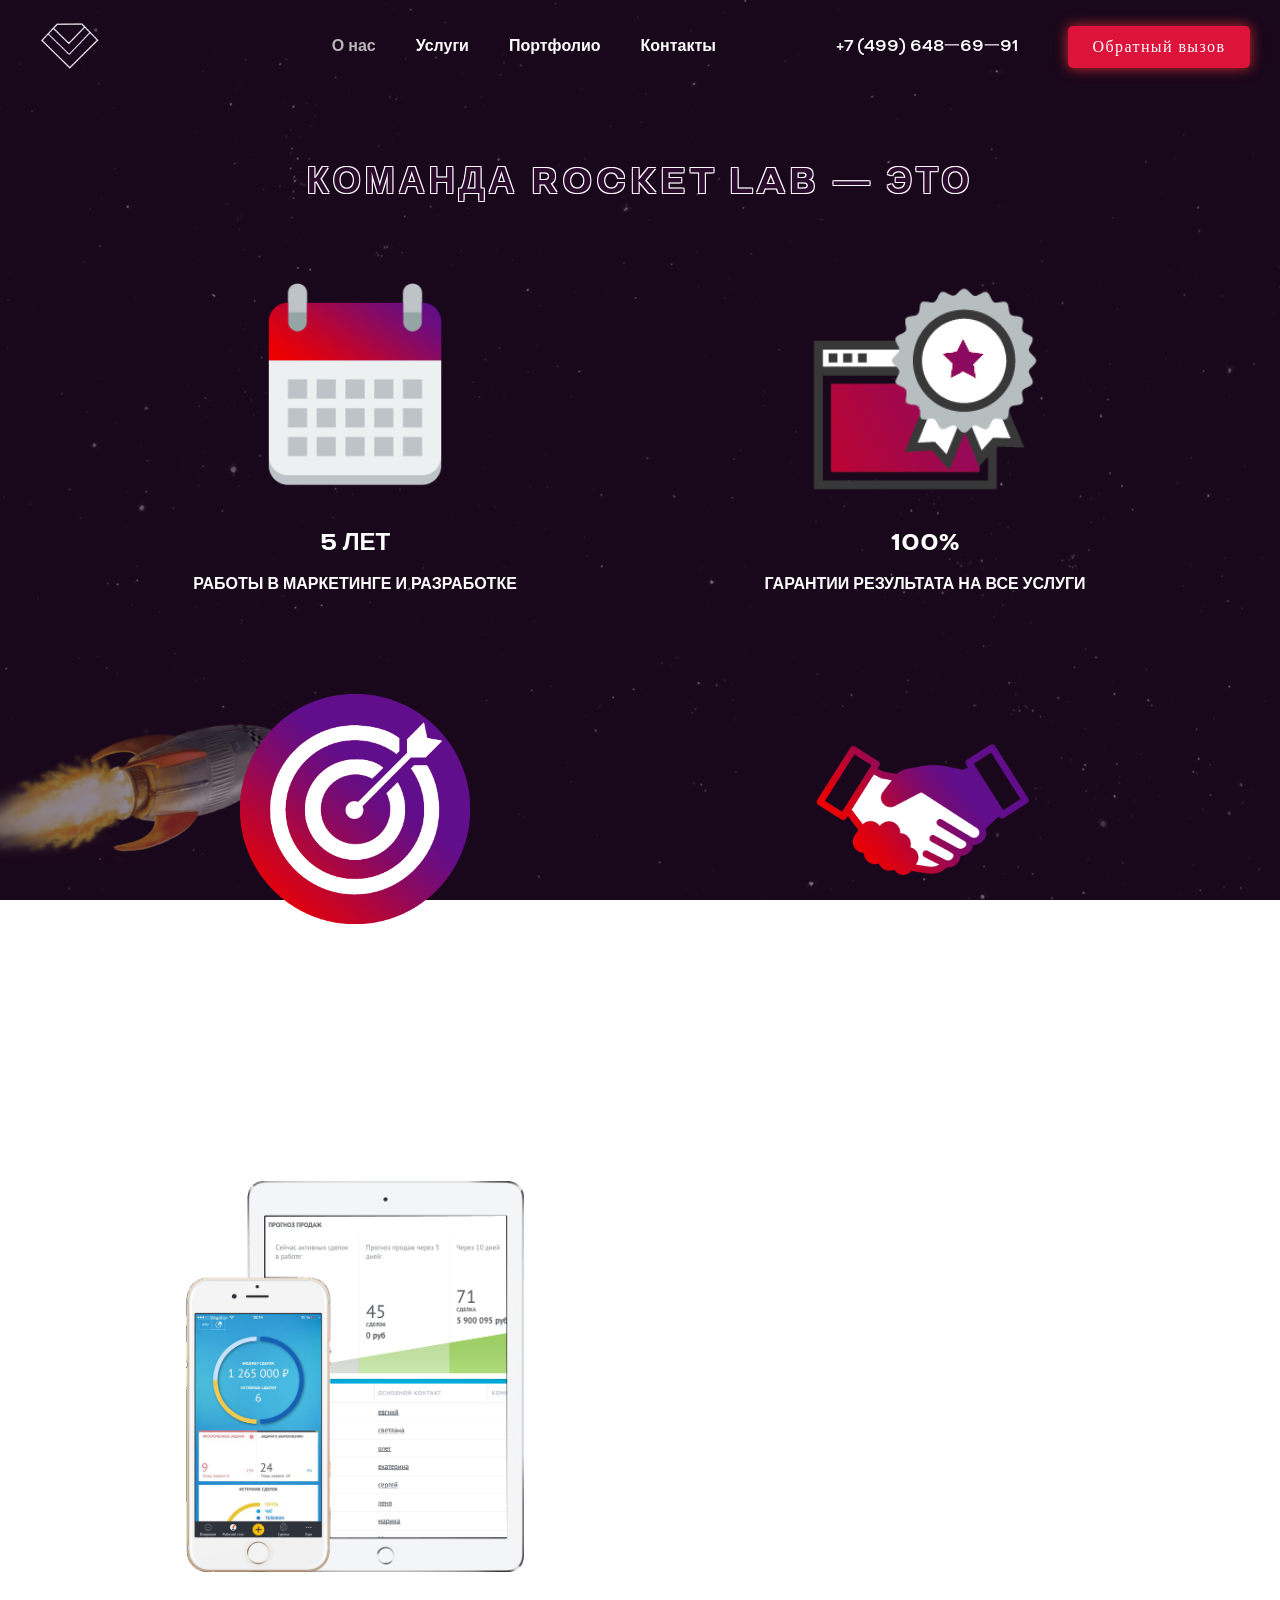
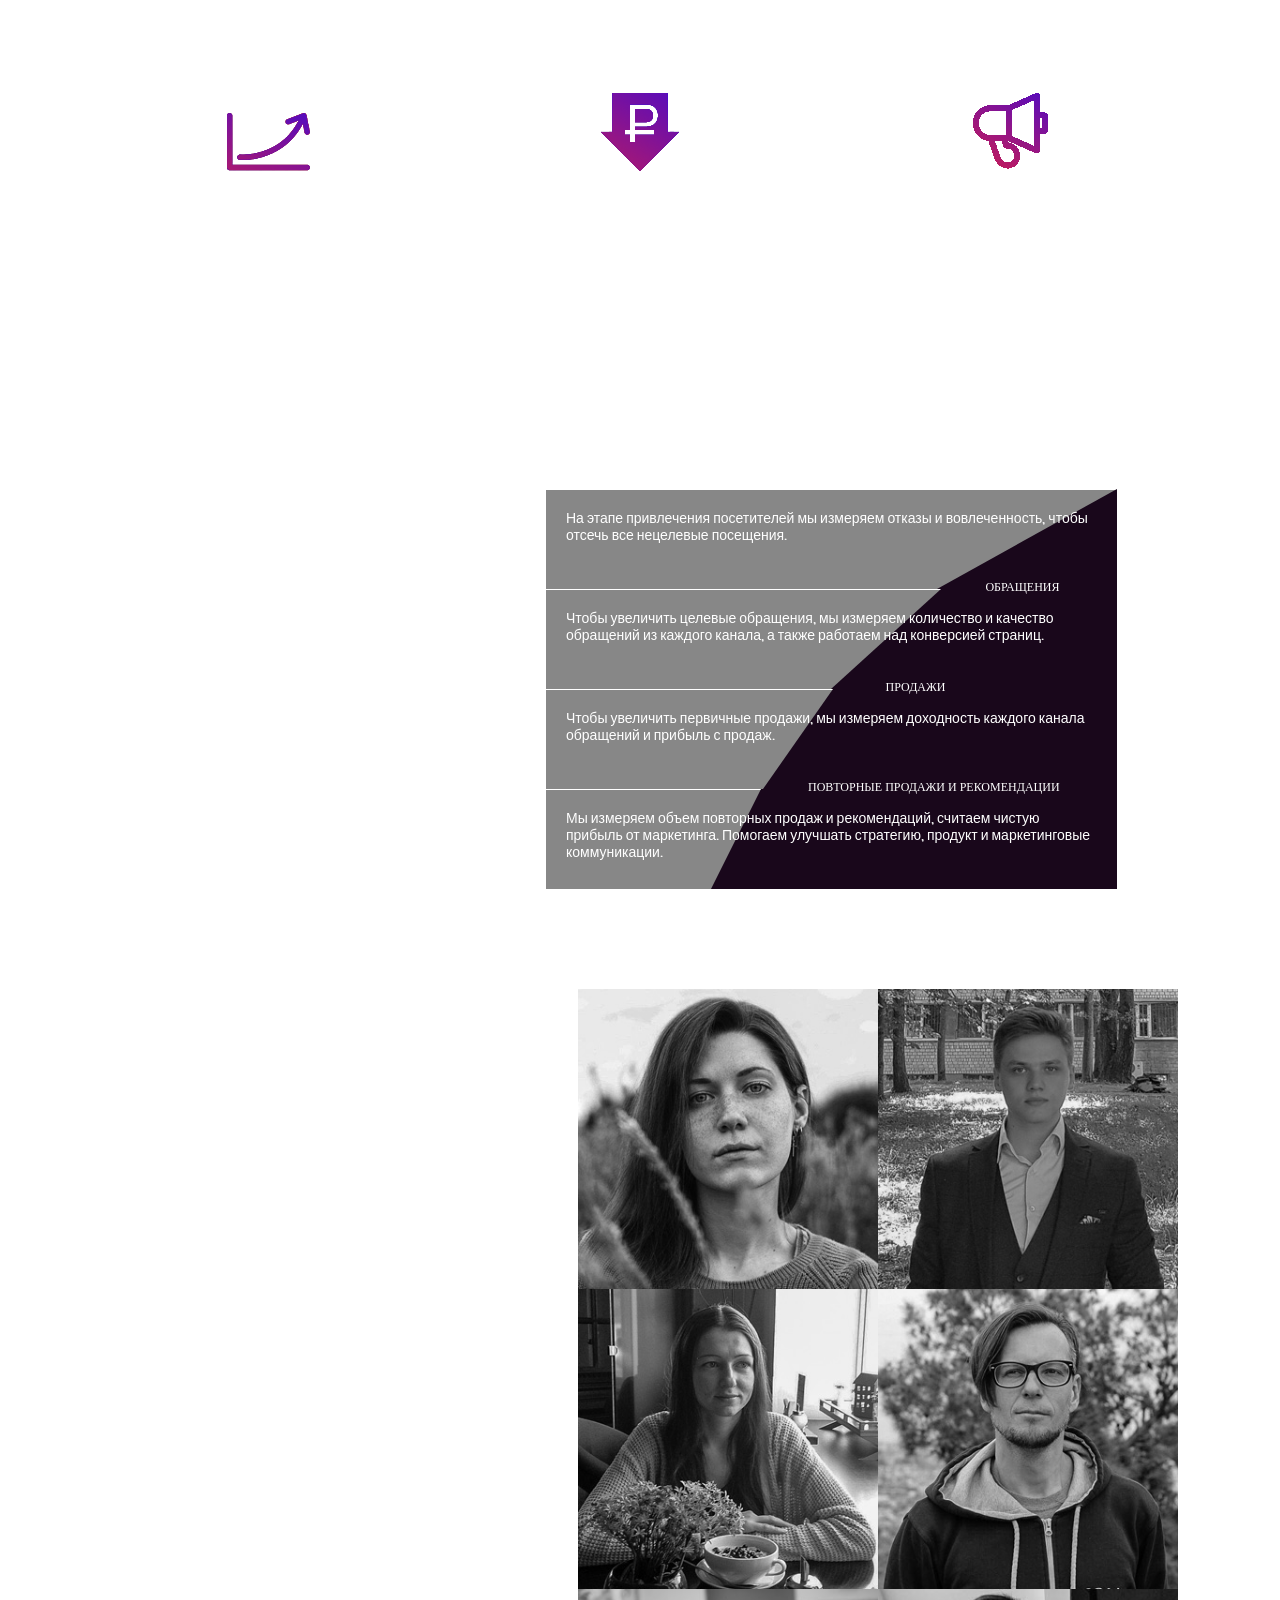
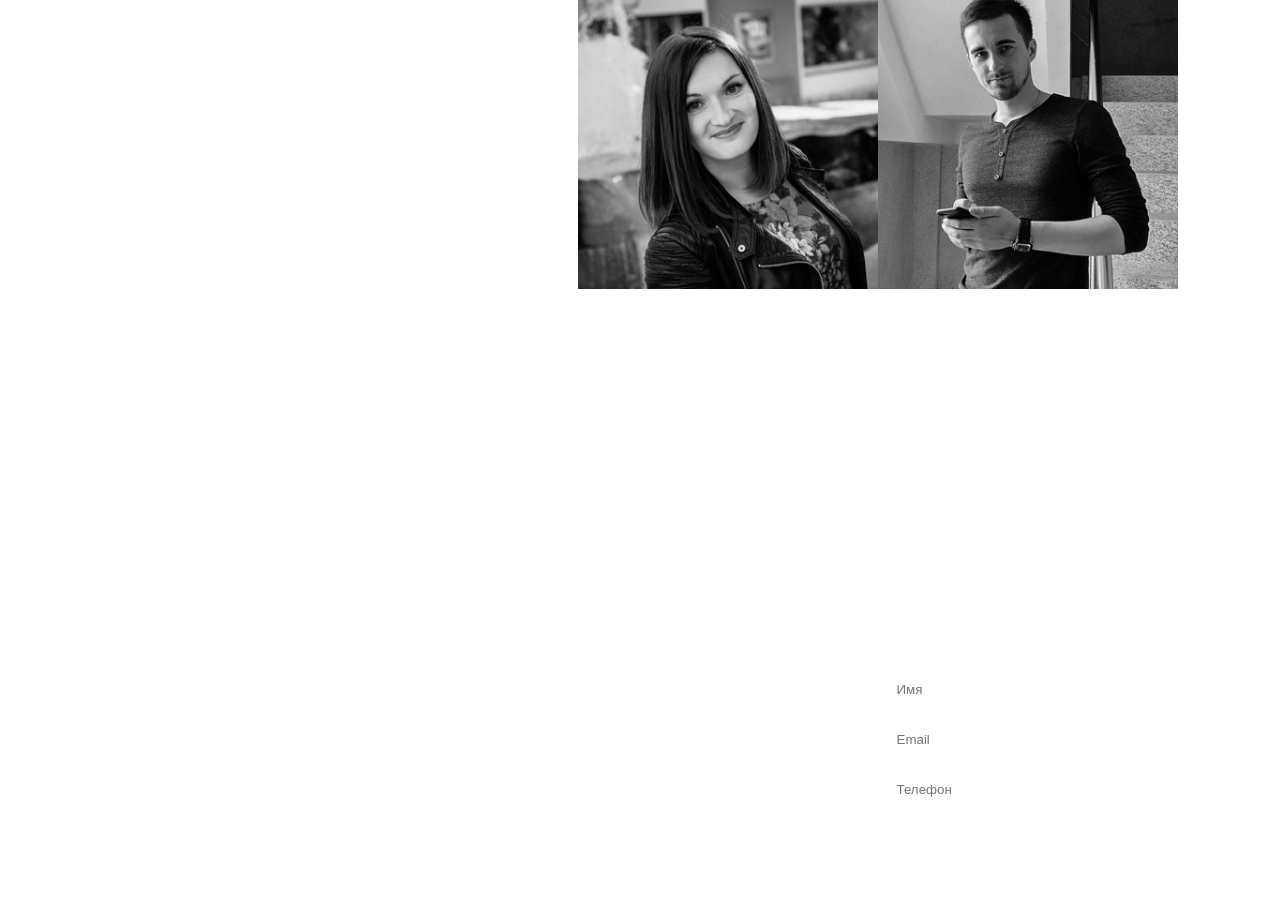
<file: about/index.html>
<!DOCTYPE html>
<html lang="ru">

<head>

    <meta charset="utf-8">

    <title>Rocket-Lab</title>
    <meta name="description" content="Привлечение клиентов в бизнес, технологиями будущего!">

    <meta http-equiv="X-UA-Compatible" content="IE=edge">
    <meta name="viewport" content="width=device-width, initial-scale=1, maximum-scale=1">

    <meta property="og:image" content="img/logoss.png">
    <link rel="shortcut icon" href="img/logoss.png" type="image/x-icon">

    <!-- Chrome, Firefox OS and Opera -->
    <meta name="theme-color" content="#19071b">
    <!-- Windows Phone -->
    <meta name="msapplication-navbutton-color" content="#19071b">
    <!-- iOS Safari -->
    <meta name="apple-mobile-web-app-status-bar-style" content="#19071b">

    <link rel="stylesheet" href="css/main.css">
    <link rel="stylesheet" href="css/animate.css">
    <link rel="stylesheet" href="css/hamburgers.min.css">
    <link rel="stylesheet" href="libs/mmenu/dist/jquery.mmenu.all.css">
</head>

<body>

    <div class="space"></div>
    <div class="stars"></div>
    <div class="twinkling"></div>
    <div id="my-page">
        <div id="phone-modal" class="modal">
            <div class="modal-content">
                <div class="row">
                    <div class="col-sm-12">
                        <span class="close">&times;</span>
                        <h1 class="h1">Оставьте заявку!</h1>
                        <h3 class="h3">Мы перезвоним Вам через 15 минут!</h3>
                    </div>
                    <div class="col-sm-12 modal-form">
                        <form action="mail.php" class="popupform" id="form_pop_5" method="post">
                            <input type="text" name="name" placeholder="Имя">
                            <input type="text" name="phone" placeholder="Телефон">
                            <input type="hidden" name="calc_type" class="calc_type" value="Офис">
                            <input type="hidden" name="calc_system_1" class="calc_system_1" value="">
                            <input type="hidden" name="calc_system_2" class="calc_system_2" value="">
                            <input type="hidden" name="calc_system_3" class="calc_system_3" value="">
                            <input type="hidden" name="ploshc" class="ploshc" value="">
                            <input type="file" id="uploaded_file2" name="uploaded_file2" style="display:none;">
                            <input class="sbmt" type="submit" value="Заказать звонок">
                            <input type="hidden" name="whatForm" value="Получить рассчет">
                        </form>
                    </div>
                </div>
            </div>
        </div>
        <div class="header container-fluid">
            <div class="col-12">
                <div class="circle"></div>
                <nav id="my-menu">
                    <a href="../main/index.html" class="logo"><img src="img/logosss.png" alt="logo"></a>
                    <ul style="width: 100%">
                        <li class="menu-item"><a href="../about/index.html" class="transition disabled">О нас</a></li>
                        <li class="menu-item"><a href="../amentions/index.html" class="transition">Услуги</a></li>
                        <li class="menu-item"><a href="../portfolio/index.html" class="transition">Портфолио</a></li>
                        <li class="menu-item"><a href="../contacts/index.html" class="transition">Контакты</a></li>
                        <li class="phone">
                            <p>+7 (499) 648一69一91</p>
                        </li>
                        <li class="phone-box"><a id="modal-button" onclick="modal__main()">Обратный вызов</a></li>
                    </ul>
                </nav>
                <div class="burger">
                    <div class="x"></div>
                    <div class="y"></div>
                    <div class="z"></div>
                </div>
            </div>
        </div>
    </div>



    <div id="my-content">
        <div class="container">
            <div class="intro">
                <h1 class="h1"> Команда Rocket Lab — это </h1>
                <div class="row intro-line">
                    <div class="col-sm-6">
                        <img src="img/intro-line_img1.png" alt="image">
                        <h2>5 лет</h2>
                        <br>
                        <h4> работы в маркетинге и разработке</h4>
                    </div>
                    <div class="col-sm-6">
                        <img src="img/intro-line_img2.png" alt="image">
                        <h2>100%</h2>
                        <br>
                        <h4>гарантии результата на все услуги</h4>
                    </div>
                </div>
                <div class="row intro-line">
                    <div class="col-sm-6">
                        <img src="img/intro-line_img.png" alt="image">
                        <h2>650 +</h2>
                        <br>
                        <h4> выполненных работ</h4>
                    </div>
                    <div class="col-sm-6">
                        <img src="img/intro-line_img3.png" alt="image">
                        <h2>400 +</h2>
                        <br>
                        <h4>счастливых клиентов</h4>
                    </div>
                </div>
            </div>

            <section class="sect_1">
                <div class="h2">Почему клиенты Rocket Lab получают до 200% больше заказов?</div>
      
                <div class="row">
                    <div class="col-sm-6 col-12 image-about">
                        <img src="img/WHY.png" alt="image">
                    </div>
                    <div class="col-sm-6 col-12 sect_1-text">
                        <div>
                            <p style="font-size:23px;line-height:1.5">Команда Rocket lab использует и внедряет технологию проактивного маркетинга в бизнес.</p> <br>
                            <br>
                            <p style="font-size:23px;line-height:1.5"> Этот метод прогнозирует будущий спрос на продукты или услуги, что помогает определить интересы клиентов на 5 шагов раньше конкурентов!
                            </p>
                            <!--<br>
                            <br>
                            <p style="font-size:16px">По итогам сотрудничества, наши клиенты гарантированно получают:</p>
                            <ul class="pluses" style="font-size:16px">
                                <li>Рост конверсии трафика в заказы или звонки, а значит рост продаж</li>
                                <li>Снижение стоимости привлечения клиента</li>
                                <li>Улучшение поведенческих факторов ранжирования сайта</li>
                                <li>Улучшение usability (удобства использования) вашего сайта</li>
                                <li>Рост узнаваемости и популярности бренда</li> 
                            </ul>-->
                        </div>
                    </div>
                </div>
            </section>
            <!-- sect_1 -->
            <section>
                <div id="f5" class="block5-1 block5-2">
                    <div class="container">
                        <div class="row ">
                            <div class="col">
                                <div class="h2" style="font-size:40px !important">По итогам сотрудничества</div>
                                <p class="colortext_1" style="font-size: 20px">Клиенты Rocket Lab гарантированно получают</p>
                            </div>
                        </div>

                        <div class="row">
                            <div class="col-md-4">
                                <div class="item">
                                    <img src="img/rost.png" alt="">

                                    <h5 style="font-size:14px;line-height:1.6">Рост конверсии трафика в заказы ,<br> а значит рост продаж</h5>

                                </div>

                            </div>
                            <div class="col-md-4">
                                <div class="item item_c">
                                    <img src="img/price.png" alt="">

                                    <h5 style="font-size:14px;line-height:1.6">Снижение стоимости <br> привлечения клиента</h5>
                                </div>
                            </div>

                            <div class="col-md-4">
                                <div class="item item_r">
                                    <img src="img/popular.png" alt="">

                                    <h5 style="font-size:14px;line-height:1.6">Рост узнаваемости <br> и популярности бренда</h5>

                                </div>
                            </div>
                        </div>
                    </div>
                </div>
            </section>
            <!-- sect_1new -->

            <section class="sect_2">
                <div class="h2">Как мы работаем?</div>
                <div class="row">
                    <div class="col-md-5 col-sm-12">
                        <div class="h3">Маркетинг преимуществ</div>
                        <p class="sect_2-text">Совершенно недостаточно хорошего продвижения, если у вас нет очевидного ответа на вопрос «Почему нужно покупать у вас?».</p>
                        <p class="sect_2-text">Мы помогаем найти ответ на этот вопрос и понятно донести его в ваших маркетинговых коммуникациях.</p>
                        <p class="sect_2-text">Это позволяет увеличивать конверсию на всех этапах воронки.</p>
                    </div>
                    <div class="col-md-7 col-sm-12 sect_2-right">
                        <div class="h3">Измеримый подход</div>
                        <p class="sect_2-text">Мы измеряем все этапы воронки продаж от посетителей до повторных покупок и рекомендаций. Ищем узкие места, внедряем изменения, максимизируем конверсию.</p>
                        <div class="block_1">
                            <div class="level">Посещения</div>
                            <div class="block-wrapper">
                                <p class="block-text">На этапе привлечения посетителей мы измеряем отказы и вовлеченность, чтобы отсечь все нецелевые посещения.</p>
                            </div>
                        </div>
                        <div class="block_2">
                            <div class="level">Обращения</div>
                            <div class="block-wrapper">
                                <p class="block-text">Чтобы увеличить целевые обращения, мы измеряем количество и качество обращений из каждого канала, а также работаем над конверсией страниц.</p>
                            </div>
                        </div>
                        <div class="block_3">
                            <div class="level">Продажи</div>
                            <div class="block-wrapper">
                                <p class="block-text">Чтобы увеличить первичные продажи, мы измеряем доходность каждого канала обращений и прибыль с продаж.</p>
                            </div>
                        </div>
                        <div class="block_4">
                            <div class="level">Повторные продажи и рекомендации</div>
                            <div class="block-wrapper">
                                <p class="block-text">Мы измеряем объем повторных продаж и рекомендаций, считаем чистую прибыль от маркетинга. Помогаем улучшать стратегию, продукт и маркетинговые коммуникации.</p>
                            </div>
                        </div>
                    </div>
                </div>
            </section>
            <!-- sect_2 -->

            <section class="sect_3">
                <div class="row">
                    <div class="col-xl-5 col-lg-3 col-12">
                        <p class="rotate-heading">Наша команда</p>
                    </div>
                    <div class="col-xl-7 col-lg-9 col-12 gallery">
                        <div class="gallery-item">
                            <img src="img/as.jpg" alt="image">
                            <div class="gallery-content">
                                <div class="title">It's a title</div>
                            </div>
                        </div>
                        <div class="gallery-item">
                            <img src="img/artyoms.jpg" alt="image">
                            <div class="gallery-content">
                                <div class="title">It's a title</div>
                            </div>
                        </div>
                        <div class="gallery-item">
                            <img src="img/is.jpg" alt="image">
                            <div class="gallery-content">
                                <div class="title">It's a title</div>
                            </div>
                        </div>
                        <div class="gallery-item">
                            <img src="img/js.jpg" alt="image">
                            <div class="gallery-content">
                                <div class="title">It's a title</div>
                            </div>
                        </div>
                        <div class="gallery-item">
                            <img src="img/ks.jpg" alt="image">
                            <div class="gallery-content">
                                <div class="title">It's a title</div>
                            </div>
                        </div>
                        <div class="gallery-item">
                            <img src="img/ss.jpg" alt="image">
                            <div class="gallery-content">
                                <div class="title">It's a title</div>
                            </div>
                        </div>
                    </div>
                </div>
            </section>
            <!-- sect_3 -->


            <section class="sect_4">
                <div class="h3">Готов постигать искусство привлечения клиентов вместе с профессионалами?<br><br>Что интересует больше всего?
                </div>
                <div class="row buttons">
                    <div class="col-6">
                        <button id="window__btn__1" class="butt">Разработка</button>
                    </div>
                    <div class="col-6">
                        <button id="window__btn__2" class="butt">Привлечение клиентов</button>
                    </div>
                </div>
                <div class="row window window__1">
                    <div class="col-md-8 col-sm-12">
                        <p class="window-text">Получи бесплатную консультацию у нашего специалиста или подпишись на рассылку обучающих материалов по разработке <br> P.S. Усли увидите от нас спам - окажем любую услугу за наш счёт!</p>
                    </div>
                    <div class="col-md-4 col-sm-12">
                        <form>
                            <input type="text" name="name" placeholder="Имя">
                            <input type="text" name="Email" placeholder="Email">
                            <input type="text" name="phone" placeholder="Телефон">
                        </form>
                    </div>
                </div>
                <div class="row window window__2">
                    <div class="col-md-8 col-sm-12">
                        <p class="window-text">Получи бесплатную консультацию у нашего специалиста или подпишись на рассылку обучающих материалов по привлечению клиентов <br> P.S. Усли увидите от нас спам - окажем любую услугу за наш счёт!</p>
                    </div>
                    <div class="col-md-4 col-sm-12">
                        <form>
                            <input type="text" name="name" placeholder="Имя">
                            <input type="text" name="Email" placeholder="Email">
                            <input type="text" name="phone" placeholder="Телефон">
                        </form>
                    </div>
                </div>
            </section>
            <!-- sect_4 -->
            <div id="my-footer"></div>
        </div>
    </div>
    <div id="overlay">
        <div id="rocket" class="d-none d-md-block"><img src="img/rocket.png"></div>
    </div>

    <script src="js/skyrocket-comingsoon.js"></script>
    <script src="js/comingsoon.js"></script>

    <link rel="stylesheet" href="libs/bootstrap-grid/bootstrap-grid.min.css">
    <script src="libs/jquery/jquery.min.js"></script>
    <script src="libs/mmenu/dist/jquery.mmenu.all.js"></script>
    <script src="js/common.js"></script>
    <script src="js/wow.min.js"></script>
    <script>
        var CSStransforms = anime({
            targets: '#rocket',
            duration: 20000,
            translateX: 2100,
            translateY: -700,
            easing: 'linear',
            rotateX: 10,
            loop: true
        });


        var wow = new WOW({
            boxClass: 'wow',
            animateClass: 'animated',
            offset: 0,
            mobile: true,
            live: true,
            callback: function(box) {},
            scrollContainer: null
        });
        wow.init();
    </script>
    <script src="js/jquery.maskedinput.js"></script>
</body>

</html>
</file>
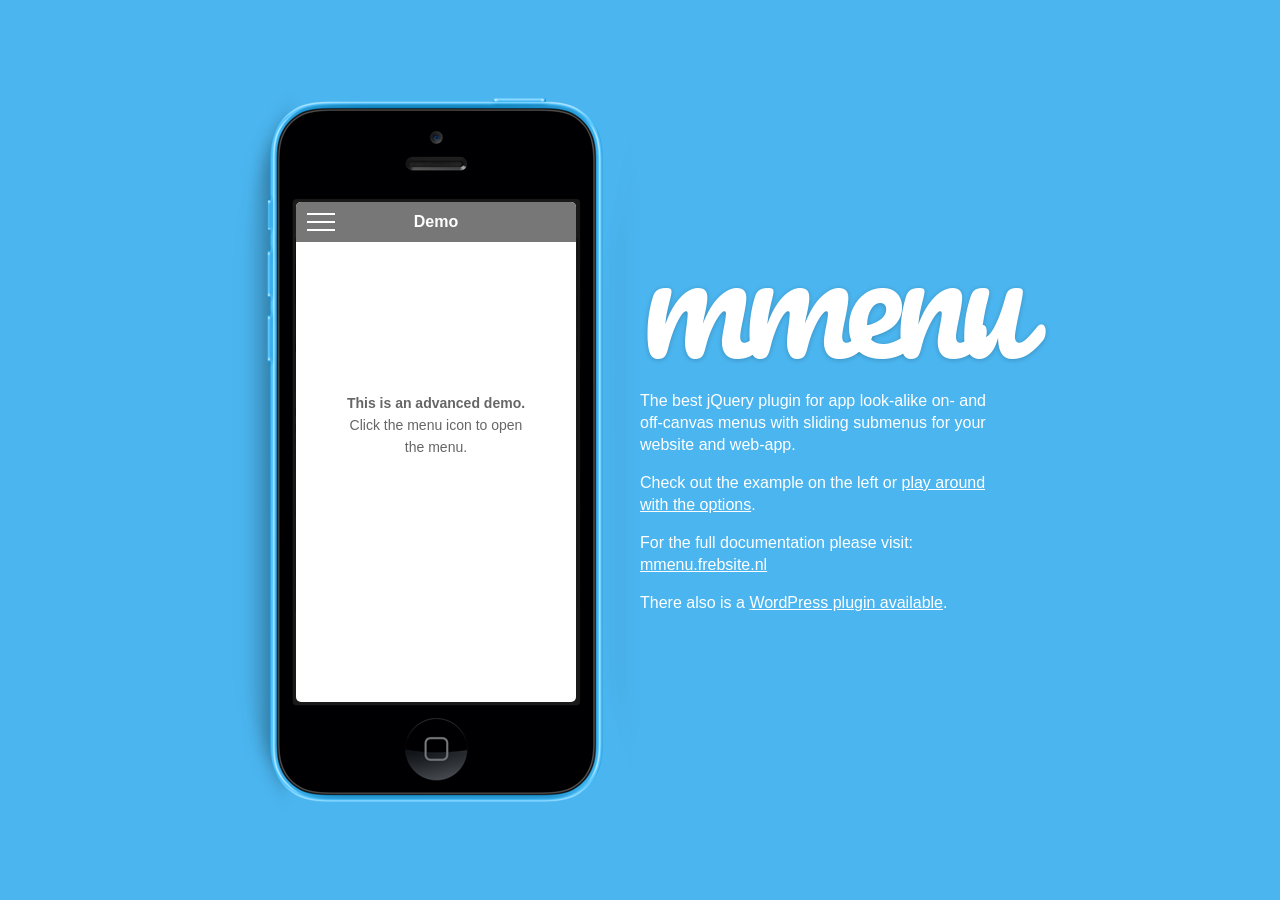
<file: about/libs/mmenu/index.html>
<!DOCTYPE html>
<html>
	<head>
		<meta charset="utf-8" />
		<meta name="author" content="www.frebsite.nl" />
		<meta content="width=600px user-scalable=yes" name="viewport" />
		<meta name="robots" content="noindex, nofollow" />

		<title>jQuery.mmenu, app look-alike menus with sliding submenus.</title>

		<link type="text/css" rel="stylesheet" href="http://fonts.googleapis.com/css?family=Pacifico" />
		<link type="text/css" rel="stylesheet" href="demo/css/site.css" />
	</head>
	<body>
		<div id="wrapper">
			<div class="phone">
				<iframe name="phone" src="demo/advanced.html" frameborder="0" width="320" height="480"></iframe>
			</div>
			<div id="page">
				<h1>mmenu</h1>
				<p>The best jQuery plugin for app look-alike on- and off-canvas menus with sliding submenus for your website and web-app.</p>
				<p>Check out the example on the left or <a href="http://mmenu.frebsite.nl/examples.html" target="_blank">play around with the options</a>.</p>
				<p>For the full documentation please visit: <a href="http://mmenu.frebsite.nl" target="_blank">mmenu.frebsite.nl</a></p>
				<p>There also is a <a href="http://mmenu.frebsite.nl/wordpress-plugin.html">WordPress plugin available</a>.</p>
			</div>
		</div>
	</body>
</html>
</file>
<file: about/css/main.css>
* {
  margin: 0;
  padding: 0;
  box-sizing: border-box;
}
.disabled {
  cursor: default;
  cursor-events: none;
  opacity: .7;
}
.disabled::after{
  display: none;
}
body {
  overflow-x: hidden;
  color: #fff;
}
button {
  cursor: pointer;
}
@keyframes move-twink-back {
    from {background-position:0 0;}
    to {background-position:-10000px 5000px;}
}
@-webkit-keyframes move-twink-back {
    from {background-position:0 0;}
    to {background-position:-10000px 5000px;}
}
@-moz-keyframes move-twink-back {
    from {background-position:0 0;}
    to {background-position:-10000px 5000px;}
}
@-ms-keyframes move-twink-back {
    from {background-position:0 0;}
    to {background-position:-10000px 5000px;}
}

.stars, .twinkling{
  position:fixed;
  top:0;
  left:0;
  right:0;
  bottom:0;
  width:100%;
  height:100%;
  display:block;
}
.stars {
  background:#000 url(images/stars.png) repeat top center;
  z-index:-40;
}
.space {
  width: 100%;
  height: 100vh;
  background: #2b0c2d;
  opacity: .6;
  top: 0;
  left: 0;
  position: fixed;
  z-index: -4;
}
.twinkling{

  background:transparent url(images/twinkling.png) repeat top center;

  z-index:-30;

  -moz-animation:move-twink-back 200s linear infinite;
  -ms-animation:move-twink-back 200s linear infinite;
  -o-animation:move-twink-back 200s linear infinite;
  -webkit-animation:move-twink-back 200s linear infinite;
  animation:move-twink-back 200s linear infinite;
}

#rocket {
  position: absolute;
  top: 80%;
  left: -200px;
  z-index: -1;
  opacity: 0.5;
}
#rocket img{
  transform: rotate(28deg); 
  width: 30vh;
  height: 30vh;
}
a:active, a:focus { outline: none; }

input, textarea {outline:none;}
input:active, textarea:active {outline:none;}
:focus {outline:none;}
::-webkit-scrollbar-button {
  background-image:url('');
  background-repeat:no-repeat;
  width:5px;
  height:0px
}

::-webkit-scrollbar-track {
  background-color:#000;
}

::-webkit-scrollbar-thumb {
  -webkit-border-radius: 5px;
  border-radius: 5px;
  background-color:#2b0c2d;

}

::-webkit-scrollbar-thumb:hover{
  background-color: #1f0821;
}

::-webkit-resizer{
  background-image:url('');
  background-repeat:no-repeat;
  width:4px;
  height:0px
}

::-webkit-scrollbar{
  width: 6px;
}

@font-face {
    font-family:'Travels';
    src: url('../fonts/TT_demibold.woff2') format('woff2'), url('../fonts/TT_demibold.woff') format('woff'), url('../fonts/TT_demibold.ttf') format('truetype');
    font-weight:500;font-style:normal;font-stretch:normal;unicode-range: U+0020-00FE;
}
@font-face {
    font-family:'Travels';
    src: url('../fonts/TT_m.woff2') format('woff2'), url('../fonts/TT_m.woff') format('woff'), url('../fonts/TT_m.ttf') format('truetype');
    font-weight:600;font-style:normal;font-stretch:normal;unicode-range: U+0020-00FE;
}
@font-face {
    font-family:'Travels';
    src: url('../fonts/TT_b.woff2') format('woff2'), url('../fonts/TT_b.woff') format('woff'), url('../fonts/TT_b.ttf') format('truetype');
    font-weight:700;font-style:normal;font-stretch:normal;unicode-range: U+0020-00FE;
}

h1, h2, h3, h4, h5, h6 {
  font-family: 'Travels', sans-serif;
  text-transform: uppercase;
}
p, span {
  font-family: 'Travels', sans-serif;
  color: #fff;
}

#main-background {
  position: fixed;
  width: 100%;
  height: 100vh;
  top: 0;
  left: 0;
  z-index: -10;
}
.modal {
  display: none;
  position: fixed;
  text-align: center;
  z-index: 9999;
  left: 0;
  top: 0;
  width: 100%;
  height: 100%;
  overflow: auto;
  background-color: rgba(0, 0, 0, 0.8);
}

.modal .modal-content {
  background: #f9f9f9;
  margin: 15% auto;
  padding: 12px;
  border: 1px solid #000;
  width: 50%;
  min-height: 300px;
}
.modal .modal-content .h1 {
  margin-bottom: 10px;
  font-size: 32px;
  color: #000;
  font-weight: 400;
  text-transform: none;
}
.modal .modal-content .h3 {
  font-size: 24px;
  color: #000;
  font-weight: 400;
  margin-bottom: 30px;
  text-transform: none;
}
.modal .modal-content .modal-form {
  display: -webkit-flex;
  display: -ms-flex;
  display: flex;
  flex-wrap: wrap;
  align-items: center;
  justify-content: space-around;
}
.modal .modal-content .modal-form input {
  border: 1px solid #000;
  height: 50px;
  width: 40%;
  color: #000;
  border-radius: 5px;
  padding-left: 10px;
  margin: 0 5px;
  margin-bottom: 20px;
}
.modal .modal-content .modal-form .sbmt {
  padding: 15px 50px;
  background: linear-gradient(0, #ffaf00, #ffc800);
  line-height: 15px;
  text-decoration: none;
  color: #000;
  font-weight: 700;
  text-transform: uppercase;
  font-size: 15px;
  border-radius: 30px;
  transition: all .6s;
  border: none;
  box-shadow: 0 2px 0 0 rgba(0, 0, 0, .6);
}
.modal .modal-content .modal-form .sbmt:hover {
  background: linear-gradient(0, #ffc800, #ffaf00);
  cursor: pointer;
}
.modal .close {
  color: #000;
  float: right;
  margin-top: -20px;
  margin-right: -5px;
  font-size: 28px;
  font-weight: bold;
  cursor: pointer;
  opacity: .5;
  transition: all .3s;
}
.modal .close:hover{
  opacity: 1;
}


/* nav */

.header {
  height: 70px;
  width: 100%;

}

.header #my-menu {
  margin-top: 10px;
  display: -webkit-flex;
  display: -ms-flex;
  display: flex;
  height: 100%;
  width: 100%;

}

.header #my-menu ul {
  width: 100%;
  list-style: none;
  justify-content: flex-end;
  display: -webkit-flex;
  display: flex;
  -ms-align-items: center;
  align-items: center;
}

.header #my-menu ul li {
  white-space: nowrap;
  display: inline-block;
}
.header #my-menu .logo {
  margin-right: auto;
  margin: 10px;
}
.header #my-menu .logo img {
  width: 60px;
}
.header #my-menu ul .menu-item a {
  text-decoration: none;
  font-family: 'Travels', sans-serif;
  font-weight: 700;
  font-size: 16px;
  color: #fff;
  z-index: 701;
  position: relative;
  padding: 10px 20px;
}

#modal-button {
  z-index: 770;
}

@media screen and ( max-width: 1100px ) {
    .header #my-menu ul .menu-item a {
        font-size: 13px;
    }
}

.header #my-menu ul .menu-item a::after {
  content: "";
  position: absolute;
  width: calc(100% - 40px);
  height: 2px;
  background-color: #fff;
  left: 20px;
  bottom: 8px;
  transform: scaleX(0);
  transform-origin: calc(100%-10px) 0;
  transition: transform .3s ease-out;
}
.header #my-menu ul .menu-item a:hover:after {
  transform: scaleX(1);
}

.header .phone {
  margin-left: 100px;
  margin-right: 50px;
}

.red__btn {
  cursor: pointer;
  border-width: 2px;
  border-color: rgb(220, 20, 60);
  border-style: solid;
  border-radius: 5px;
  background-color: #dc143c;
  text-align: center;
  width: 182px;
  padding: 10px 0;
  color: #fff;
  letter-spacing: 1.4px;
  box-shadow: 0px 0px 12.74px 0.26px rgba(255, 52, 52, 0.74);
  transition: all .4s;
}

.header .phone-box #modal-button {
  display: block;
  text-transform: none;
  text-decoration: none;
  cursor: pointer;
  border-width: 2px;
  border-color: rgb(220, 20, 60);
  border-style: solid;
  border-radius: 5px;
  background-color: #dc143c;
  text-align: center;
  width: 182px;
  padding: 10px 0;
  color: #fff;
  letter-spacing: 1.4px;
  box-shadow: 0px 0px 12.74px 0.26px rgba(255, 52, 52, 0.74);
  transition: all .4s;
}
.header .phone-box #modal-button:hover {
  border: 2px solid rgb(220, 20, 60);
  background-color: #fd0033;
}

/*mouse*/

.mouse__wrapper {
  position: absolute;
  bottom: 67px;
  left: calc(50% - 12.5px);
}

.mouse {
  position: relative;
}

.mouse img {
  position: absolute;
}

.mouse img:first-child {
  top: 0;
  width: 25px;
  height: 45px;
}

.mouse img:last-child {
  bottom: -68px;
  width: 25px;
  height: 25px;
}

/* content */

#my-content {
    text-align: center;
    min-height: 700px;
}

#my-content .intro {
    -ms-align-items: center;
    align-items: center;
}

#my-content .intro .intro-line {
    display: flex;
    justify-content: space-between;
    margin-bottom: 80px;
}

#my-content .intro img {
    width: 50%;
    padding: 20px;
}

#my-content .intro .h1 {
    margin: 0 auto;
    margin-top: 80px;
    margin-bottom: 50px;
    font-size: 36px;
    color: #2b0c2d;
    letter-spacing: 4px;
    text-shadow: -1px -1px 0 #fff, 1px -1px 0 #fff, -1px 1px 0 #fff, 1px 1px 0 #fff;
}

#my-content .h1 .changed {
    color: #fff;
    font-size: 32px;
    text-shadow: none;
    letter-spacing: normal;
}

#my-content .content-line {
    width: 15%;
    margin: 30px auto;
}

#my-content .h2 {
    color: #fff;
    font-size: 32px;
    letter-spacing: 2px;
    margin-bottom: 30px;
}

.sect_1 .image-about {
    display: -webkit-flex;
    display: -ms-flex;
    display: flex;
    -ms-align-items: center;
    align-items: center;
    justify-content: center;
}

.sect_1 .image-about img {
    width: 70%;
    padding: 20px;
}

.sect_1 .sect_1-text {
    line-height: 22px;
    font-size: 15px;
    text-align: left;
    display: -webkit-flex;
    display: -ms-flex;
    display: flex;
    -ms-align-items: center;
    align-items: center;
    margin-top: 20px;
}

.sect_1 .pluses {
    margin: 0 auto;
    margin-top: 15px;
    font-size: 15px;
    width: 92%;
    text-align: left;
}

.sect_1 .pluses li {
    margin-bottom: 14px;
}

.sect_2 {
    min-height: 600px;
    margin: 30px 0;
}

.sect_2 .sect_2-right {
    border-left: 1px solid #fff;
    height: inherit;
    text-align: left;
}

.sect_2 .h3 {
    font-size: 26px;
    margin-bottom: 20px;
}

.sect_2 .sect_2-text {
    line-height: 24px;
    font-size: 18px;
    text-align: left;
}

.sect_2 .sect_2-right .sect_2-text {
    margin-bottom: 50px;
}

.sect_2 .sect_2-right .block_1 .block-wrapper::before {
    content: '';
    position: absolute;
    bottom: 0;
    right: 0;
    border-bottom: 100px solid #19071b;
    border-left: 180px solid transparent;
}

.sect_2 .sect_2-right .block_1 .level {
    right: -20%;
}

.sect_2 .sect_2-right .block_2 .level {
    right: 10%;
}

.sect_2 .sect_2-right .block_3 .level {
    right: 30%;
}

.sect_2 .sect_2-right .block_4 .level {
    right: 10%;
}

.sect_2 .sect_2-right .level {
    position: absolute;
    font-size: 12px;
    top: -10%;
    z-index: 30;
    text-transform: uppercase;
}

.sect_2 .sect_2-right .block-text {
    position: relative;
    z-index: 10;
    font-size: 14px;
    font-weight: 400;
}

.block_1,
.block_2,
.block_3,
.block_4 {
    height: 100px;
    width: 90%;
    color: #fff;
    background: rgba(56, 56, 56, .6);
    padding: 20px;
    margin-left: -15px;
    border-top: 1px solid #fff;
    position: relative;
}

.block_1:hover,
.block_2:hover,
.block_3:hover,
.block_4:hover {
    background: rgba(0, 0, 0, .4);
}

.sect_2 .sect_2-right .block_2 .block-wrapper::before {
    content: '';
    position: absolute;
    bottom: 0;
    right: 0;
    border-bottom: 100px solid #19071b;
    border-left: 110px solid transparent;
    width: 50%;
}

.sect_2 .sect_2-right .block_3 .block-wrapper::before {
    content: '';
    position: absolute;
    bottom: 0;
    right: 0;
    border-bottom: 100px solid #19071b;
    border-left: 70px solid transparent;
    width: 62%;
}

.sect_2 .sect_2-right .block_4 .block-wrapper::before {
    content: '';
    position: absolute;
    bottom: 0;
    right: 0;
    border-bottom: 100px solid #19071b;
    border-left: 50px solid transparent;
    width: 71%;
}

.sect_3 {
    margin-top: 100px;
}

.sect_3 .rotate-heading {
    text-transform: uppercase;
    white-space: nowrap;
    font-size: 56px;
    transform: rotate(90deg);
    transform-origin: left;
    margin-top: 150px;
    margin-left: 100px;
    letter-spacing: 5px;
}

.sect_3 .gallery {
    display: -webkit-flex;
    display: -moz-flex;
    display: -ms-flex;
    display: -o-flex;
    display: flex;
    -webkit-flex-wrap: wrap;
    -moz-flex-wrap: wrap;
    -ms-flex-wrap: wrap;
    -o-flex-wrap: wrap;
    flex-wrap: wrap;
    justify-content: center;
}

.sect_3 .gallery .gallery-item {
    position: relative;
    width: 300px;
    height: 300px;
    padding: 0;
    margin: 0;
}
.sect_3 .gallery .gallery-item:hover .gallery-content {
  transform: translateX(-50%) translateY(-50%) scale(1);
  opacity: 1;
}
.gallery-content {
    color: #fff;
    text-align: center;
    width: 80%;
    padding: 10px;
    transform: translateX(-50%) translateY(-50%) scale(0);
    opacity: 0;
    position: absolute;
    left: 50%;
    top: 50%;
    z-index: 1;
    transition: all 0.3s;
}

.sect_3 .gallery img {
    width: 100%;
    padding: 0;
}
.sect_3 .gallery .gallery-item .title {
  font-size: 22px;
  font-weight: 800;
  text-shadow: 0 0 7px #292929;
  margin: 0;
}
.sect_3 .gallery .gallery-item {
    font-family: 'Comfortaa', cursive;
    overflow: hidden;
    position: relative;
    transition: all 0.3s;
}

.sect_3 .gallery .gallery-item:hover {
    box-shadow: 0 0 10px var(--color_2);
}

.sect_3 .gallery .gallery-item img {
    width: 100%;
    height: auto;
    transition: all 0.3s ease 0s;
}

.sect_3 .gallery .gallery-item:hover img {
    filter: blur(8px) grayscale(80%);
    transform: scale(0.8, 0.7);
}

.sect_4 {
    margin-top: 80px;
}

.sect_4 .window {
    border: 1px solid #fff;
    border-radius: 10px;
    padding: 50px;
    margin: 30px 0;
}

.sect_4 .window__2 {
    display: none;
}

.sect_4 .window .window-text {
    font-size: 16px;
    line-height: 32px;
}

.sect_4 .h3 {
    font-size: 32px;
}

.sect_4 .buttons {
    margin-top: 50px;
}

.sect_4 .buttons button {
    padding: 20px;
    background: transparent;
    text-decoration: none;
    color: #fff;
    cursor: pointer;
    text-transform: uppercase;
    font-size: 15px;
    border-radius: 5px;
    transition: all .6s;
    border: 1px solid #fff;
}

.sect_4 .buttons button:hover {
    background: #fff;
    color: #000;
}

.sect_4 .window input {
    border: none;
    height: 40px;
    color: #000;
    border-radius: 20px;
    padding-left: 10px;
    margin-bottom: 10px;
}

@media screen and (max-width: 1200px) {
    .sect_3 .rotate-heading {
        margin-left: 50px;
        margin-top: 150px;
    }
    .sect_2 .sect_2-right .block_1 .level {
        right: -18%;
    }
    .sect_2 .sect_2-right .block_2 .level {
        right: 8%;
    }
    .sect_2 .sect_2-right .block_3 .level {
        right: 30%;
    }
    .sect_2 .sect_2-right .block_4 .level {
        right: 2%;
    }
    .sect_2 .sect_2-right .block-text {
        font-size: 14px;
    }
    .sect_2 .sect_2-right .block_1 .block-wrapper::before {
        border-left: 130px solid transparent;
        width: 33%;
    }
    .sect_2 .sect_2-right .block_2 .block-wrapper::before {
        border-left: 90px solid transparent;
        width: 52%;
    }
    .sect_2 .sect_2-right .block_3 .block-wrapper::before {
        border-left: 60px solid transparent;
        width: 65%;
    }
    .sect_2 .sect_2-right .block_4 .block-wrapper::before {
        border-left: 30px solid transparent;
        width: 71%;
    }
}

@media screen and (max-width: 992px) {
    .sect_3 .gallery {
        margin-top: 50px;
    }
    .sect_3 .rotate-heading {
        transform: none;
        margin: 0;
        font-size: 34px;
    }
    .sect_3 .rotate-heading {
        margin: 0;
        font-size: 46px;
    }
    .header .phone {
        margin: 0;
        margin-right: 10px;
        font-size: 14px;
    }
    .header #my-menu ul .menu-item a {
    padding: 10px 10px;
    }
    .header .phone-box #modal-button {
        width: 132px;
        font-size: 12px;
        font-weight: 700;
    }
    .sect_2 .sect_2-right .level {
        font-size: 11px;
    }
    .sect_2 .sect_2-right .block_1 .level {
        right: -30%;
    }
    .sect_2 .sect_2-right .block_2 .level {
        right: 0%;
    }
    .sect_2 .sect_2-right .block_3 .level {
        right: 24%;
    }
    .sect_2 .sect_2-right .block_4 .level {
        right: -10%;
    }
    .sect_2 .sect_2-right .block-text {
        font-size: 12px;
    }
    .sect_2 .sect_2-right .block_1 .block-wrapper::before {
        border-left: 120px solid transparent;
        width: 33%;
    }
    .sect_2 .sect_2-right .block_2 .block-wrapper::before {
        border-left: 70px solid transparent;
        width: 54%;
    }
    .sect_2 .sect_2-right .block_3 .block-wrapper::before {
        border-left: 40px solid transparent;
        width: 66%;
    }
    .sect_2 .sect_2-right .block_4 .block-wrapper::before {
        border-left: 20px solid transparent;
        width: 72%;
    }
}

@media screen and (max-width: 768px) {
    #rocket {
        display: block!important;
    }
    .sect_2 .sect_2-right {
        margin-top: 40px;
    }
    .sect_3 .rotate-heading {
        font-size: 36px;
    }
    .block_1,
    .block_2,
    .block_3,
    .block_4 {
        width: 100%;
    }
    .sect_2 .sect_2-right .block_1 .level {
        right: -7%;
    }
    .sect_2 .sect_2-right .block_2 .level {
        right: 10%;
    }
    .sect_2 .sect_2-right .block_3 .level {
        right: 26%;
    }
    .sect_2 .sect_2-right .block_4 .level {
        right: 0%;
    }
    .sect_2 .sect_2-right .block-text {
        font-size: 14px;
    }
    .sect_2 .sect_2-right .block_1 .block-wrapper::before {
        border-left: 100px solid transparent;
        width: 32%;
    }
    .sect_2 .sect_2-right .block_2 .block-wrapper::before {
        border-left: 60px solid transparent;
        width: 44%;
    }
    .sect_2 .sect_2-right .block_3 .block-wrapper::before {
        border-left: 40px solid transparent;
        width: 52%;
    }
    .sect_2 .sect_2-right .block_4 .block-wrapper::before {
        border-left: 20px solid transparent;
        width: 56%;
    }
    .modal .modal-content .modal-form input {
        width: 100%;
    }
    #my-content .intro .intro-line {
        margin-bottom: 40px;
    }
    .sect_1 .image-about img {
        padding: 0;
        width: 100%;
    }
    .sect_3 .gallery img {
        width: 100%;
    }
    .sect_4 .buttons button {
        margin-bottom: 20px;
    }
    .sect_4 .window form {
        margin-top: 20px;
    }
    div.burger {
        height: 30px;
        width: 30px;
        position: absolute;
        top: 10px;
        right: 20px;
        cursor: pointer;
        z-index: 703;
    }
    div.x,
    div.y,
    div.z {
        position: absolute;
        margin: auto;
        top: 0px;
        bottom: 0px;
        background: #fff;
        border-radius: 2px;
        -webkit-transition: all 200ms ease-out;
        -moz-transition: all 200ms ease-out;
        -ms-transition: all 200ms ease-out;
        -o-transition: all 200ms ease-out;
        transition: all 200ms ease-out;
    }
    div.x,
    div.y,
    div.z {
        height: 3px;
        width: 26px;
    }
    div.x {
        top: -50%;
    }
    div.z {
        top: 50%;
    }
    div.collapse {
        top: 0;
        background: #19071b;
        -webkit-transition: all 70ms ease-out;
        -moz-transition: all 70ms ease-out;
        -ms-transition: all 70ms ease-out;
        -o-transition: all 70ms ease-out;
        transition: all 70ms ease-out;
    }
    div.rotate30 {
        -ms-transform: rotate(30deg);
        -webkit-transform: rotate(30deg);
        transform: rotate(30deg);
        -webkit-transition: all 50ms ease-out;
        -moz-transition: all 50ms ease-out;
        -ms-transition: all 50ms ease-out;
        -o-transition: all 50ms ease-out;
        transition: all 50ms ease-out;
    }
    div.rotate150 {
        -ms-transform: rotate(150deg);
        -webkit-transform: rotate(150deg);
        transform: rotate(150deg);
        -webkit-transition: all 50ms ease-out;
        -moz-transition: all 50ms ease-out;
        -ms-transition: all 50ms ease-out;
        -o-transition: all 50ms ease-out;
        transition: all 50ms ease-out;
    }
    div.rotate45 {
        -ms-transform: rotate(45deg);
        -webkit-transform: rotate(45deg);
        transform: rotate(45deg);
        -webkit-transition: all 100ms ease-out;
        -moz-transition: all 100ms ease-out;
        -ms-transition: all 100ms ease-out;
        -o-transition: all 100ms ease-out;
        transition: all 100ms ease-out;
    }
    div.rotate135 {
        -ms-transform: rotate(135deg);
        -webkit-transform: rotate(135deg);
        transform: rotate(135deg);
        -webkit-transition: all 100ms ease-out;
        -moz-transition: all 100ms ease-out;
        -ms-transition: all 100ms ease-out;
        -o-transition: all 100ms ease-out;
        transition: all 100ms ease-out;
    }
    div.circle {
        border-radius: 50%;
        width: 0px;
        height: 0px;
        position: absolute;
        top: 35px;
        right: 36px;
        background: #fff;
        opacity: 1;
        -webkit-transition: all 300ms cubic-bezier(0.000, 0.995, 0.990, 1.000);
        -moz-transition: all 300ms cubic-bezier(0.000, 0.995, 0.990, 1.000);
        -ms-transition: all 300ms cubic-bezier(0.000, 0.995, 0.990, 1.000);
        -o-transition: all 300ms cubic-bezier(0.000, 0.995, 0.990, 1.000);
        transition: all 300ms cubic-bezier(0.000, 0.995, 0.990, 1.000);
    }
    div.circle.expand {
        z-index: 700;
        width: 1200px;
        height: 1200px;
        top: -560px;
        right: -565px;
        -webkit-transition: all 400ms cubic-bezier(0.000, 0.995, 0.990, 1.000);
        -moz-transition: all 400ms cubic-bezier(0.000, 0.995, 0.990, 1.000);
        -ms-transition: all 400ms cubic-bezier(0.000, 0.995, 0.990, 1.000);
        -o-transition: all 400ms cubic-bezier(0.000, 0.995, 0.990, 1.000);
        transition: all 400ms cubic-bezier(0.000, 0.995, 0.990, 1.000);
    }
    .header #my-menu .logo img {
        margin-left: 20px;
    }
    #my-menu {
        height: 568px;
        width: 320px;
        position: absolute;
        top: 0px;
        right: 0px;
    }
    #my-menu ul .menu-item,
    .phone {
        list-style: none;
        position: absolute;
        z-index: 701;
        top: 50px;
        ;
        right: 0;
        opacity: 0;
        width: 320px;
        text-align: center;
        padding: 0;
        font-size: 0px;
        -webkit-transition: all 70ms cubic-bezier(0.000, 0.995, 0.990, 1.000);
        -moz-transition: all 70ms cubic-bezier(0.000, 0.995, 0.990, 1.000);
        -ms-transition: all 70ms cubic-bezier(0.000, 0.995, 0.990, 1.000);
        -o-transition: all 70ms cubic-bezier(0.000, 0.995, 0.990, 1.000);
        transition: all 70ms cubic-bezier(0.000, 0.995, 0.990, 1.000);
    }
    .phone {
        width: 300px;
    }
    .phone-box {
        list-style: none;
        position: absolute;
        z-index: 701;
        top: 50px;
        ;
        right: 0;
        opacity: 0;
        width: 230px;
        text-align: center;
        padding: 0;
        font-size: 0px;
        -webkit-transition: all 70ms cubic-bezier(0.000, 0.995, 0.990, 1.000);
        -moz-transition: all 70ms cubic-bezier(0.000, 0.995, 0.990, 1.000);
        -ms-transition: all 70ms cubic-bezier(0.000, 0.995, 0.990, 1.000);
        -o-transition: all 70ms cubic-bezier(0.000, 0.995, 0.990, 1.000);
        transition: all 70ms cubic-bezier(0.000, 0.995, 0.990, 1.000);
    }
    .phone-box #modal-button {
        font-size: 12px;
        letter-spacing: 0;
        padding: 0;
    }
    #my-menu ul .phone .phone__a {
        color: #000;
        text-decoration: none;
    }
    .header #my-menu .logo {
        margin: 0;
    }
    .header #my-menu ul .menu-item a {
        color: #19071b;
        font-size: 24px;
    }
    .header #my-menu ul .menu-item a::after {
        background: #19071b;
    }
    #my-menu ul .menu-item a {
        text-transform: uppercase;
        text-decoration: none;
        letter-spacing: 3px;
    }
    #my-menu li.animate {
        font-size: 21px;
        opacity: 1;
        -webkit-transition: all 150ms cubic-bezier(0.000, 0.995, 0.990, 1.000);
        -moz-transition: all 150ms cubic-bezier(0.000, 0.995, 0.990, 1.000);
        -ms-transition: all 150ms cubic-bezier(0.000, 0.995, 0.990, 1.000);
        -o-transition: all 150ms cubic-bezier(0.000, 0.995, 0.990, 1.000);
        transition: all 150ms cubic-bezier(0.000, 0.995, 0.990, 1.000);
    }
    #my-menu li.animate:nth-of-type(1) {
        top: 120px;
        transition-delay: 0.0s;
    }
    #my-menu li.animate:nth-of-type(2) {
        top: 190px;
        transition-delay: 0.03s;
    }
    #my-menu li.animate:nth-of-type(3) {
        top: 260px;
        transition-delay: 0.06s;
    }
    #my-menu li.animate:nth-of-type(4) {
        top: 330px;
        transition-delay: 0.09s;
    }
    #my-menu li.animate:nth-of-type(5) {
        top: 400px;
        transition-delay: 0.12s;
    }
    #my-menu li.animate:nth-of-type(6) {
        top: 470px;
        transition-delay: 0.15s;
    }
}

@media screen and (max-width: 576px) {
    .sect_2 .sect_2-right {
        border-left: none;
        margin-left: 15px;
    }
    .block_1,
    .block_2,
    .block_3,
    .block_4 {
        width: 300px;
    }
    .sect_2 .sect_2-right .block_1 .level {
        right: -30%;
    }
    .sect_2 .sect_2-right .block_2 .level {
        right: -6%;
    }
    .sect_2 .sect_2-right .block_3 .level {
        right: 20%;
    }
    .sect_2 .sect_2-right .block_4 .level {
        right: -28%;
    }
    .sect_2 .sect_2-right .block-text {
        font-size: 11px;
    }
    .sect_2 .sect_2-right .block_1 .block-wrapper::before {
        border-left: 80px solid transparent;
        width: 32%;
    }
    .sect_2 .sect_2-right .block_2 .block-wrapper::before {
        border-left: 50px solid transparent;
        width: 48%;
    }
    .sect_2 .sect_2-right .block_3 .block-wrapper::before {
        border-left: 30px solid transparent;
        width: 58%;
    }
    .sect_2 .sect_2-right .block_4 .block-wrapper::before {
        border-left: 10px solid transparent;
        width: 62%;
    }
}
</file>
<file: about/libs/mmenu/demo/css/site.css>
html,
body
{
	padding: 0;
	margin: 0;
	height: 100%;
}
body
{
	background-color: #4bb5ef;
	-webkit-text-size-adjust: none;
	font-family: Arial, Helvetica, Verdana;
	font-size: 16px;
	line-height: 22px;
	color: #fff;
	position: relative;
}
h1
{
	text-shadow: 0 1px 5px rgba( 0, 0, 0, 0.2 );
	text-transform: lowercase;
	font-family: 'Pacifico', Arial, sans-serif;
	font-weight: normal;
	font-size: 150px;
	line-height: 150px;
	letter-spacing: -10px;
	margin: 0 0 20px 0;
}
a,
a:hover
{
	color: #fff;
	text-decoration: underline;
}

.phone
{
    background: center center no-repeat transparent;
    background-image: url([data-uri]);
    height: 760px;
    width: 430px;
	margin-top: -380px;
	margin-left: -420px;
    position: fixed;
	top: 50%;
	left: 50%;
}
.phone iframe {
    background: none repeat scroll 0 0 #111;
    border: medium none;
    border-radius: 5px;
    height: 500px;
    margin: 132px 0 0 76px;
    overflow: hidden;
    width: 280px;
}
#page
{
	width: 350px;
	position: fixed;
	margin-top: -230px;
	margin-left: 0;
	top: 50%;
	left: 50%;
}
</file>
<file: about/css/hamburgers.min.css>
/*!
 * Hamburgers
 * @description Tasty CSS-animated hamburgers
 * @author Jonathan Suh @jonsuh
 * @site https://jonsuh.com/hamburgers
 * @link https://github.com/jonsuh/hamburgers
 */.hamburger{font:inherit;display:inline-block;overflow:visible;margin:0;padding:15px;cursor:pointer;transition-timing-function:linear;transition-duration:.15s;transition-property:opacity,filter;text-transform:none;color:inherit;border:0;background-color:transparent}.hamburger.is-active:hover,.hamburger:hover{opacity:.7}.hamburger.is-active .hamburger-inner,.hamburger.is-active .hamburger-inner:after,.hamburger.is-active .hamburger-inner:before{background-color:#000}.hamburger-box{position:relative;display:inline-block;width:40px;height:24px}.hamburger-inner{top:50%;display:block;margin-top:-2px}.hamburger-inner,.hamburger-inner:after,.hamburger-inner:before{position:absolute;width:40px;height:4px;transition-timing-function:ease;transition-duration:.15s;transition-property:transform;border-radius:4px;background-color:#000}.hamburger-inner:after,.hamburger-inner:before{display:block;content:""}.hamburger-inner:before{top:-10px}.hamburger-inner:after{bottom:-10px}.hamburger--3dx .hamburger-box{perspective:80px}.hamburger--3dx .hamburger-inner{transition:transform .15s cubic-bezier(.645,.045,.355,1),background-color 0s cubic-bezier(.645,.045,.355,1) .1s}.hamburger--3dx .hamburger-inner:after,.hamburger--3dx .hamburger-inner:before{transition:transform 0s cubic-bezier(.645,.045,.355,1) .1s}.hamburger--3dx.is-active .hamburger-inner{transform:rotateY(180deg);background-color:transparent!important}.hamburger--3dx.is-active .hamburger-inner:before{transform:translate3d(0,10px,0) rotate(45deg)}.hamburger--3dx.is-active .hamburger-inner:after{transform:translate3d(0,-10px,0) rotate(-45deg)}.hamburger--3dx-r .hamburger-box{perspective:80px}.hamburger--3dx-r .hamburger-inner{transition:transform .15s cubic-bezier(.645,.045,.355,1),background-color 0s cubic-bezier(.645,.045,.355,1) .1s}.hamburger--3dx-r .hamburger-inner:after,.hamburger--3dx-r .hamburger-inner:before{transition:transform 0s cubic-bezier(.645,.045,.355,1) .1s}.hamburger--3dx-r.is-active .hamburger-inner{transform:rotateY(-180deg);background-color:transparent!important}.hamburger--3dx-r.is-active .hamburger-inner:before{transform:translate3d(0,10px,0) rotate(45deg)}.hamburger--3dx-r.is-active .hamburger-inner:after{transform:translate3d(0,-10px,0) rotate(-45deg)}.hamburger--3dy .hamburger-box{perspective:80px}.hamburger--3dy .hamburger-inner{transition:transform .15s cubic-bezier(.645,.045,.355,1),background-color 0s cubic-bezier(.645,.045,.355,1) .1s}.hamburger--3dy .hamburger-inner:after,.hamburger--3dy .hamburger-inner:before{transition:transform 0s cubic-bezier(.645,.045,.355,1) .1s}.hamburger--3dy.is-active .hamburger-inner{transform:rotateX(-180deg);background-color:transparent!important}.hamburger--3dy.is-active .hamburger-inner:before{transform:translate3d(0,10px,0) rotate(45deg)}.hamburger--3dy.is-active .hamburger-inner:after{transform:translate3d(0,-10px,0) rotate(-45deg)}.hamburger--3dy-r .hamburger-box{perspective:80px}.hamburger--3dy-r .hamburger-inner{transition:transform .15s cubic-bezier(.645,.045,.355,1),background-color 0s cubic-bezier(.645,.045,.355,1) .1s}.hamburger--3dy-r .hamburger-inner:after,.hamburger--3dy-r .hamburger-inner:before{transition:transform 0s cubic-bezier(.645,.045,.355,1) .1s}.hamburger--3dy-r.is-active .hamburger-inner{transform:rotateX(180deg);background-color:transparent!important}.hamburger--3dy-r.is-active .hamburger-inner:before{transform:translate3d(0,10px,0) rotate(45deg)}.hamburger--3dy-r.is-active .hamburger-inner:after{transform:translate3d(0,-10px,0) rotate(-45deg)}.hamburger--3dxy .hamburger-box{perspective:80px}.hamburger--3dxy .hamburger-inner{transition:transform .15s cubic-bezier(.645,.045,.355,1),background-color 0s cubic-bezier(.645,.045,.355,1) .1s}.hamburger--3dxy .hamburger-inner:after,.hamburger--3dxy .hamburger-inner:before{transition:transform 0s cubic-bezier(.645,.045,.355,1) .1s}.hamburger--3dxy.is-active .hamburger-inner{transform:rotateX(180deg) rotateY(180deg);background-color:transparent!important}.hamburger--3dxy.is-active .hamburger-inner:before{transform:translate3d(0,10px,0) rotate(45deg)}.hamburger--3dxy.is-active .hamburger-inner:after{transform:translate3d(0,-10px,0) rotate(-45deg)}.hamburger--3dxy-r .hamburger-box{perspective:80px}.hamburger--3dxy-r .hamburger-inner{transition:transform .15s cubic-bezier(.645,.045,.355,1),background-color 0s cubic-bezier(.645,.045,.355,1) .1s}.hamburger--3dxy-r .hamburger-inner:after,.hamburger--3dxy-r .hamburger-inner:before{transition:transform 0s cubic-bezier(.645,.045,.355,1) .1s}.hamburger--3dxy-r.is-active .hamburger-inner{transform:rotateX(180deg) rotateY(180deg) rotate(-180deg);background-color:transparent!important}.hamburger--3dxy-r.is-active .hamburger-inner:before{transform:translate3d(0,10px,0) rotate(45deg)}.hamburger--3dxy-r.is-active .hamburger-inner:after{transform:translate3d(0,-10px,0) rotate(-45deg)}.hamburger--arrow.is-active .hamburger-inner:before{transform:translate3d(-8px,0,0) rotate(-45deg) scaleX(.7)}.hamburger--arrow.is-active .hamburger-inner:after{transform:translate3d(-8px,0,0) rotate(45deg) scaleX(.7)}.hamburger--arrow-r.is-active .hamburger-inner:before{transform:translate3d(8px,0,0) rotate(45deg) scaleX(.7)}.hamburger--arrow-r.is-active .hamburger-inner:after{transform:translate3d(8px,0,0) rotate(-45deg) scaleX(.7)}.hamburger--arrowalt .hamburger-inner:before{transition:top .1s ease .1s,transform .1s cubic-bezier(.165,.84,.44,1)}.hamburger--arrowalt .hamburger-inner:after{transition:bottom .1s ease .1s,transform .1s cubic-bezier(.165,.84,.44,1)}.hamburger--arrowalt.is-active .hamburger-inner:before{top:0;transition:top .1s ease,transform .1s cubic-bezier(.895,.03,.685,.22) .1s;transform:translate3d(-8px,-10px,0) rotate(-45deg) scaleX(.7)}.hamburger--arrowalt.is-active .hamburger-inner:after{bottom:0;transition:bottom .1s ease,transform .1s cubic-bezier(.895,.03,.685,.22) .1s;transform:translate3d(-8px,10px,0) rotate(45deg) scaleX(.7)}.hamburger--arrowalt-r .hamburger-inner:before{transition:top .1s ease .1s,transform .1s cubic-bezier(.165,.84,.44,1)}.hamburger--arrowalt-r .hamburger-inner:after{transition:bottom .1s ease .1s,transform .1s cubic-bezier(.165,.84,.44,1)}.hamburger--arrowalt-r.is-active .hamburger-inner:before{top:0;transition:top .1s ease,transform .1s cubic-bezier(.895,.03,.685,.22) .1s;transform:translate3d(8px,-10px,0) rotate(45deg) scaleX(.7)}.hamburger--arrowalt-r.is-active .hamburger-inner:after{bottom:0;transition:bottom .1s ease,transform .1s cubic-bezier(.895,.03,.685,.22) .1s;transform:translate3d(8px,10px,0) rotate(-45deg) scaleX(.7)}.hamburger--arrowturn.is-active .hamburger-inner{transform:rotate(-180deg)}.hamburger--arrowturn.is-active .hamburger-inner:before{transform:translate3d(8px,0,0) rotate(45deg) scaleX(.7)}.hamburger--arrowturn.is-active .hamburger-inner:after{transform:translate3d(8px,0,0) rotate(-45deg) scaleX(.7)}.hamburger--arrowturn-r.is-active .hamburger-inner{transform:rotate(-180deg)}.hamburger--arrowturn-r.is-active .hamburger-inner:before{transform:translate3d(-8px,0,0) rotate(-45deg) scaleX(.7)}.hamburger--arrowturn-r.is-active .hamburger-inner:after{transform:translate3d(-8px,0,0) rotate(45deg) scaleX(.7)}.hamburger--boring .hamburger-inner,.hamburger--boring .hamburger-inner:after,.hamburger--boring .hamburger-inner:before{transition-property:none}.hamburger--boring.is-active .hamburger-inner{transform:rotate(45deg)}.hamburger--boring.is-active .hamburger-inner:before{top:0;opacity:0}.hamburger--boring.is-active .hamburger-inner:after{bottom:0;transform:rotate(-90deg)}.hamburger--collapse .hamburger-inner{top:auto;bottom:0;transition-delay:.13s;transition-timing-function:cubic-bezier(.55,.055,.675,.19);transition-duration:.13s}.hamburger--collapse .hamburger-inner:after{top:-20px;transition:top .2s cubic-bezier(.33333,.66667,.66667,1) .2s,opacity .1s linear}.hamburger--collapse .hamburger-inner:before{transition:top .12s cubic-bezier(.33333,.66667,.66667,1) .2s,transform .13s cubic-bezier(.55,.055,.675,.19)}.hamburger--collapse.is-active .hamburger-inner{transition-delay:.22s;transition-timing-function:cubic-bezier(.215,.61,.355,1);transform:translate3d(0,-10px,0) rotate(-45deg)}.hamburger--collapse.is-active .hamburger-inner:after{top:0;transition:top .2s cubic-bezier(.33333,0,.66667,.33333),opacity .1s linear .22s;opacity:0}.hamburger--collapse.is-active .hamburger-inner:before{top:0;transition:top .1s cubic-bezier(.33333,0,.66667,.33333) .16s,transform .13s cubic-bezier(.215,.61,.355,1) .25s;transform:rotate(-90deg)}.hamburger--collapse-r .hamburger-inner{top:auto;bottom:0;transition-delay:.13s;transition-timing-function:cubic-bezier(.55,.055,.675,.19);transition-duration:.13s}.hamburger--collapse-r .hamburger-inner:after{top:-20px;transition:top .2s cubic-bezier(.33333,.66667,.66667,1) .2s,opacity .1s linear}.hamburger--collapse-r .hamburger-inner:before{transition:top .12s cubic-bezier(.33333,.66667,.66667,1) .2s,transform .13s cubic-bezier(.55,.055,.675,.19)}.hamburger--collapse-r.is-active .hamburger-inner{transition-delay:.22s;transition-timing-function:cubic-bezier(.215,.61,.355,1);transform:translate3d(0,-10px,0) rotate(45deg)}.hamburger--collapse-r.is-active .hamburger-inner:after{top:0;transition:top .2s cubic-bezier(.33333,0,.66667,.33333),opacity .1s linear .22s;opacity:0}.hamburger--collapse-r.is-active .hamburger-inner:before{top:0;transition:top .1s cubic-bezier(.33333,0,.66667,.33333) .16s,transform .13s cubic-bezier(.215,.61,.355,1) .25s;transform:rotate(90deg)}.hamburger--elastic .hamburger-inner{top:2px;transition-timing-function:cubic-bezier(.68,-.55,.265,1.55);transition-duration:.275s}.hamburger--elastic .hamburger-inner:before{top:10px;transition:opacity .125s ease .275s}.hamburger--elastic .hamburger-inner:after{top:20px;transition:transform .275s cubic-bezier(.68,-.55,.265,1.55)}.hamburger--elastic.is-active .hamburger-inner{transition-delay:75ms;transform:translate3d(0,10px,0) rotate(135deg)}.hamburger--elastic.is-active .hamburger-inner:before{transition-delay:0s;opacity:0}.hamburger--elastic.is-active .hamburger-inner:after{transition-delay:75ms;transform:translate3d(0,-20px,0) rotate(-270deg)}.hamburger--elastic-r .hamburger-inner{top:2px;transition-timing-function:cubic-bezier(.68,-.55,.265,1.55);transition-duration:.275s}.hamburger--elastic-r .hamburger-inner:before{top:10px;transition:opacity .125s ease .275s}.hamburger--elastic-r .hamburger-inner:after{top:20px;transition:transform .275s cubic-bezier(.68,-.55,.265,1.55)}.hamburger--elastic-r.is-active .hamburger-inner{transition-delay:75ms;transform:translate3d(0,10px,0) rotate(-135deg)}.hamburger--elastic-r.is-active .hamburger-inner:before{transition-delay:0s;opacity:0}.hamburger--elastic-r.is-active .hamburger-inner:after{transition-delay:75ms;transform:translate3d(0,-20px,0) rotate(270deg)}.hamburger--emphatic{overflow:hidden}.hamburger--emphatic .hamburger-inner{transition:background-color .125s ease-in .175s}.hamburger--emphatic .hamburger-inner:before{left:0;transition:transform .125s cubic-bezier(.6,.04,.98,.335),top .05s linear .125s,left .125s ease-in .175s}.hamburger--emphatic .hamburger-inner:after{top:10px;right:0;transition:transform .125s cubic-bezier(.6,.04,.98,.335),top .05s linear .125s,right .125s ease-in .175s}.hamburger--emphatic.is-active .hamburger-inner{transition-delay:0s;transition-timing-function:ease-out;background-color:transparent!important}.hamburger--emphatic.is-active .hamburger-inner:before{top:-80px;left:-80px;transition:left .125s ease-out,top .05s linear .125s,transform .125s cubic-bezier(.075,.82,.165,1) .175s;transform:translate3d(80px,80px,0) rotate(45deg)}.hamburger--emphatic.is-active .hamburger-inner:after{top:-80px;right:-80px;transition:right .125s ease-out,top .05s linear .125s,transform .125s cubic-bezier(.075,.82,.165,1) .175s;transform:translate3d(-80px,80px,0) rotate(-45deg)}.hamburger--emphatic-r{overflow:hidden}.hamburger--emphatic-r .hamburger-inner{transition:background-color .125s ease-in .175s}.hamburger--emphatic-r .hamburger-inner:before{left:0;transition:transform .125s cubic-bezier(.6,.04,.98,.335),top .05s linear .125s,left .125s ease-in .175s}.hamburger--emphatic-r .hamburger-inner:after{top:10px;right:0;transition:transform .125s cubic-bezier(.6,.04,.98,.335),top .05s linear .125s,right .125s ease-in .175s}.hamburger--emphatic-r.is-active .hamburger-inner{transition-delay:0s;transition-timing-function:ease-out;background-color:transparent!important}.hamburger--emphatic-r.is-active .hamburger-inner:before{top:80px;left:-80px;transition:left .125s ease-out,top .05s linear .125s,transform .125s cubic-bezier(.075,.82,.165,1) .175s;transform:translate3d(80px,-80px,0) rotate(-45deg)}.hamburger--emphatic-r.is-active .hamburger-inner:after{top:80px;right:-80px;transition:right .125s ease-out,top .05s linear .125s,transform .125s cubic-bezier(.075,.82,.165,1) .175s;transform:translate3d(-80px,-80px,0) rotate(45deg)}.hamburger--minus .hamburger-inner:after,.hamburger--minus .hamburger-inner:before{transition:bottom .08s ease-out 0s,top .08s ease-out 0s,opacity 0s linear}.hamburger--minus.is-active .hamburger-inner:after,.hamburger--minus.is-active .hamburger-inner:before{transition:bottom .08s ease-out,top .08s ease-out,opacity 0s linear .08s;opacity:0}.hamburger--minus.is-active .hamburger-inner:before{top:0}.hamburger--minus.is-active .hamburger-inner:after{bottom:0}.hamburger--slider .hamburger-inner{top:2px}.hamburger--slider .hamburger-inner:before{top:10px;transition-timing-function:ease;transition-duration:.15s;transition-property:transform,opacity}.hamburger--slider .hamburger-inner:after{top:20px}.hamburger--slider.is-active .hamburger-inner{transform:translate3d(0,10px,0) rotate(45deg)}.hamburger--slider.is-active .hamburger-inner:before{transform:rotate(-45deg) translate3d(-5.71429px,-6px,0);opacity:0}.hamburger--slider.is-active .hamburger-inner:after{transform:translate3d(0,-20px,0) rotate(-90deg)}.hamburger--slider-r .hamburger-inner{top:2px}.hamburger--slider-r .hamburger-inner:before{top:10px;transition-timing-function:ease;transition-duration:.15s;transition-property:transform,opacity}.hamburger--slider-r .hamburger-inner:after{top:20px}.hamburger--slider-r.is-active .hamburger-inner{transform:translate3d(0,10px,0) rotate(-45deg)}.hamburger--slider-r.is-active .hamburger-inner:before{transform:rotate(45deg) translate3d(5.71429px,-6px,0);opacity:0}.hamburger--slider-r.is-active .hamburger-inner:after{transform:translate3d(0,-20px,0) rotate(90deg)}.hamburger--spin .hamburger-inner{transition-timing-function:cubic-bezier(.55,.055,.675,.19);transition-duration:.22s}.hamburger--spin .hamburger-inner:before{transition:top .1s ease-in .25s,opacity .1s ease-in}.hamburger--spin .hamburger-inner:after{transition:bottom .1s ease-in .25s,transform .22s cubic-bezier(.55,.055,.675,.19)}.hamburger--spin.is-active .hamburger-inner{transition-delay:.12s;transition-timing-function:cubic-bezier(.215,.61,.355,1);transform:rotate(225deg)}.hamburger--spin.is-active .hamburger-inner:before{top:0;transition:top .1s ease-out,opacity .1s ease-out .12s;opacity:0}.hamburger--spin.is-active .hamburger-inner:after{bottom:0;transition:bottom .1s ease-out,transform .22s cubic-bezier(.215,.61,.355,1) .12s;transform:rotate(-90deg)}.hamburger--spin-r .hamburger-inner{transition-timing-function:cubic-bezier(.55,.055,.675,.19);transition-duration:.22s}.hamburger--spin-r .hamburger-inner:before{transition:top .1s ease-in .25s,opacity .1s ease-in}.hamburger--spin-r .hamburger-inner:after{transition:bottom .1s ease-in .25s,transform .22s cubic-bezier(.55,.055,.675,.19)}.hamburger--spin-r.is-active .hamburger-inner{transition-delay:.12s;transition-timing-function:cubic-bezier(.215,.61,.355,1);transform:rotate(-225deg)}.hamburger--spin-r.is-active .hamburger-inner:before{top:0;transition:top .1s ease-out,opacity .1s ease-out .12s;opacity:0}.hamburger--spin-r.is-active .hamburger-inner:after{bottom:0;transition:bottom .1s ease-out,transform .22s cubic-bezier(.215,.61,.355,1) .12s;transform:rotate(90deg)}.hamburger--spring .hamburger-inner{top:2px;transition:background-color 0s linear .13s}.hamburger--spring .hamburger-inner:before{top:10px;transition:top .1s cubic-bezier(.33333,.66667,.66667,1) .2s,transform .13s cubic-bezier(.55,.055,.675,.19)}.hamburger--spring .hamburger-inner:after{top:20px;transition:top .2s cubic-bezier(.33333,.66667,.66667,1) .2s,transform .13s cubic-bezier(.55,.055,.675,.19)}.hamburger--spring.is-active .hamburger-inner{transition-delay:.22s;background-color:transparent!important}.hamburger--spring.is-active .hamburger-inner:before{top:0;transition:top .1s cubic-bezier(.33333,0,.66667,.33333) .15s,transform .13s cubic-bezier(.215,.61,.355,1) .22s;transform:translate3d(0,10px,0) rotate(45deg)}.hamburger--spring.is-active .hamburger-inner:after{top:0;transition:top .2s cubic-bezier(.33333,0,.66667,.33333),transform .13s cubic-bezier(.215,.61,.355,1) .22s;transform:translate3d(0,10px,0) rotate(-45deg)}.hamburger--spring-r .hamburger-inner{top:auto;bottom:0;transition-delay:0s;transition-timing-function:cubic-bezier(.55,.055,.675,.19);transition-duration:.13s}.hamburger--spring-r .hamburger-inner:after{top:-20px;transition:top .2s cubic-bezier(.33333,.66667,.66667,1) .2s,opacity 0s linear}.hamburger--spring-r .hamburger-inner:before{transition:top .1s cubic-bezier(.33333,.66667,.66667,1) .2s,transform .13s cubic-bezier(.55,.055,.675,.19)}.hamburger--spring-r.is-active .hamburger-inner{transition-delay:.22s;transition-timing-function:cubic-bezier(.215,.61,.355,1);transform:translate3d(0,-10px,0) rotate(-45deg)}.hamburger--spring-r.is-active .hamburger-inner:after{top:0;transition:top .2s cubic-bezier(.33333,0,.66667,.33333),opacity 0s linear .22s;opacity:0}.hamburger--spring-r.is-active .hamburger-inner:before{top:0;transition:top .1s cubic-bezier(.33333,0,.66667,.33333) .15s,transform .13s cubic-bezier(.215,.61,.355,1) .22s;transform:rotate(90deg)}.hamburger--stand .hamburger-inner{transition:transform 75ms cubic-bezier(.55,.055,.675,.19) .15s,background-color 0s linear 75ms}.hamburger--stand .hamburger-inner:before{transition:top 75ms ease-in 75ms,transform 75ms cubic-bezier(.55,.055,.675,.19) 0s}.hamburger--stand .hamburger-inner:after{transition:bottom 75ms ease-in 75ms,transform 75ms cubic-bezier(.55,.055,.675,.19) 0s}.hamburger--stand.is-active .hamburger-inner{transition:transform 75ms cubic-bezier(.215,.61,.355,1) 0s,background-color 0s linear .15s;transform:rotate(90deg);background-color:transparent!important}.hamburger--stand.is-active .hamburger-inner:before{top:0;transition:top 75ms ease-out .1s,transform 75ms cubic-bezier(.215,.61,.355,1) .15s;transform:rotate(-45deg)}.hamburger--stand.is-active .hamburger-inner:after{bottom:0;transition:bottom 75ms ease-out .1s,transform 75ms cubic-bezier(.215,.61,.355,1) .15s;transform:rotate(45deg)}.hamburger--stand-r .hamburger-inner{transition:transform 75ms cubic-bezier(.55,.055,.675,.19) .15s,background-color 0s linear 75ms}.hamburger--stand-r .hamburger-inner:before{transition:top 75ms ease-in 75ms,transform 75ms cubic-bezier(.55,.055,.675,.19) 0s}.hamburger--stand-r .hamburger-inner:after{transition:bottom 75ms ease-in 75ms,transform 75ms cubic-bezier(.55,.055,.675,.19) 0s}.hamburger--stand-r.is-active .hamburger-inner{transition:transform 75ms cubic-bezier(.215,.61,.355,1) 0s,background-color 0s linear .15s;transform:rotate(-90deg);background-color:transparent!important}.hamburger--stand-r.is-active .hamburger-inner:before{top:0;transition:top 75ms ease-out .1s,transform 75ms cubic-bezier(.215,.61,.355,1) .15s;transform:rotate(-45deg)}.hamburger--stand-r.is-active .hamburger-inner:after{bottom:0;transition:bottom 75ms ease-out .1s,transform 75ms cubic-bezier(.215,.61,.355,1) .15s;transform:rotate(45deg)}.hamburger--squeeze .hamburger-inner{transition-timing-function:cubic-bezier(.55,.055,.675,.19);transition-duration:75ms}.hamburger--squeeze .hamburger-inner:before{transition:top 75ms ease .12s,opacity 75ms ease}.hamburger--squeeze .hamburger-inner:after{transition:bottom 75ms ease .12s,transform 75ms cubic-bezier(.55,.055,.675,.19)}.hamburger--squeeze.is-active .hamburger-inner{transition-delay:.12s;transition-timing-function:cubic-bezier(.215,.61,.355,1);transform:rotate(45deg)}.hamburger--squeeze.is-active .hamburger-inner:before{top:0;transition:top 75ms ease,opacity 75ms ease .12s;opacity:0}.hamburger--squeeze.is-active .hamburger-inner:after{bottom:0;transition:bottom 75ms ease,transform 75ms cubic-bezier(.215,.61,.355,1) .12s;transform:rotate(-90deg)}.hamburger--vortex .hamburger-inner{transition-timing-function:cubic-bezier(.19,1,.22,1);transition-duration:.2s}.hamburger--vortex .hamburger-inner:after,.hamburger--vortex .hamburger-inner:before{transition-delay:.1s;transition-timing-function:linear;transition-duration:0s}.hamburger--vortex .hamburger-inner:before{transition-property:top,opacity}.hamburger--vortex .hamburger-inner:after{transition-property:bottom,transform}.hamburger--vortex.is-active .hamburger-inner{transition-timing-function:cubic-bezier(.19,1,.22,1);transform:rotate(765deg)}.hamburger--vortex.is-active .hamburger-inner:after,.hamburger--vortex.is-active .hamburger-inner:before{transition-delay:0s}.hamburger--vortex.is-active .hamburger-inner:before{top:0;opacity:0}.hamburger--vortex.is-active .hamburger-inner:after{bottom:0;transform:rotate(90deg)}.hamburger--vortex-r .hamburger-inner{transition-timing-function:cubic-bezier(.19,1,.22,1);transition-duration:.2s}.hamburger--vortex-r .hamburger-inner:after,.hamburger--vortex-r .hamburger-inner:before{transition-delay:.1s;transition-timing-function:linear;transition-duration:0s}.hamburger--vortex-r .hamburger-inner:before{transition-property:top,opacity}.hamburger--vortex-r .hamburger-inner:after{transition-property:bottom,transform}.hamburger--vortex-r.is-active .hamburger-inner{transition-timing-function:cubic-bezier(.19,1,.22,1);transform:rotate(-765deg)}.hamburger--vortex-r.is-active .hamburger-inner:after,.hamburger--vortex-r.is-active .hamburger-inner:before{transition-delay:0s}.hamburger--vortex-r.is-active .hamburger-inner:before{top:0;opacity:0}.hamburger--vortex-r.is-active .hamburger-inner:after{bottom:0;transform:rotate(-90deg)}
</file>
